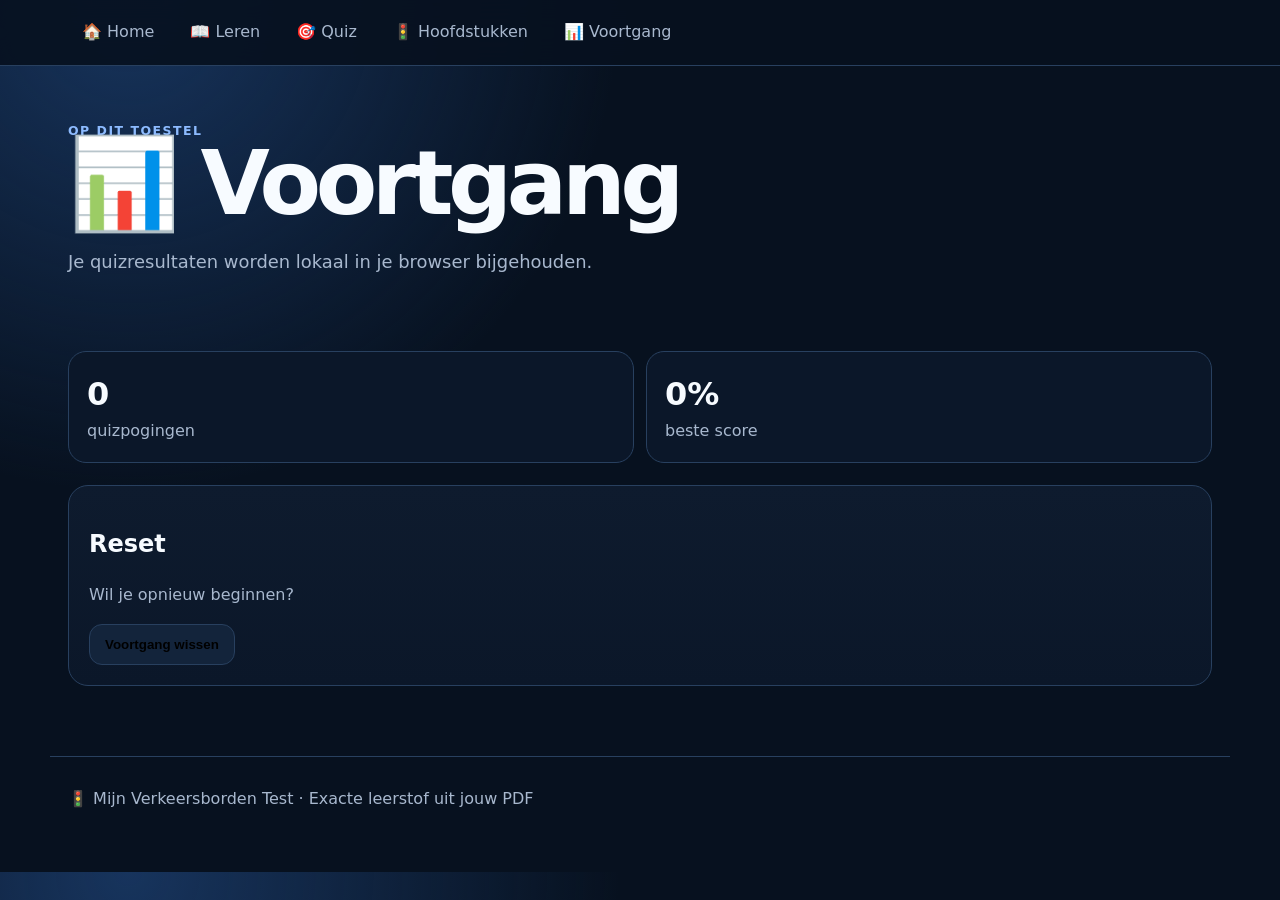
<file: progress.html>
<!doctype html><html lang="nl"><head><meta charset="utf-8"><meta name="viewport" content="width=device-width,initial-scale=1"><title>Voortgang · Mijn Verkeersborden Test</title><link rel="stylesheet" href="../style.css"></head><body><nav><div class="navin" data-nav></div></nav><main><div class="hero" style="padding:35px 0"><div class="eyebrow">Op dit toestel</div><h1>📊 Voortgang</h1><p>Je quizresultaten worden lokaal in je browser bijgehouden.</p></div><div class="stats"><div class="stat"><strong id="attempts">0</strong><span class="muted">quizpogingen</span></div><div class="stat"><strong id="best">0%</strong><span class="muted">beste score</span></div></div><div class="section"><h2>Reset</h2><p class="muted">Wil je opnieuw beginnen?</p><button class="btn" onclick="localStorage.clear();location.reload()">Voortgang wissen</button></div></main><footer class="footer" data-footer></footer><script src="../app.js"></script><script>
const attempts=Number(localStorage.getItem('quizAttempts')||0),best=Number(localStorage.getItem('quizBest')||0);
document.getElementById('attempts').textContent=attempts;document.getElementById('best').textContent=best+'%';
</script></body></html>
</file>
<file: style.css>
:root{--bg:#07111f;--panel:#0e1b2e;--panel2:#13243b;--text:#f7fbff;--muted:#a8b8ce;--line:#28405f;--accent:#68a8ff;--good:#5fe09a;--bad:#ff7180;--warn:#ffd166}
*{box-sizing:border-box}html{scroll-behavior:smooth}body{margin:0;background:radial-gradient(circle at 10% 0,#17345d,transparent 34%),var(--bg);color:var(--text);font-family:Inter,ui-sans-serif,system-ui,-apple-system,BlinkMacSystemFont,"Segoe UI",sans-serif;line-height:1.55}a{color:inherit;text-decoration:none}
.header{max-width:1180px;margin:auto;padding:26px 18px}.brand{font-weight:900;letter-spacing:-.02em}.hero{padding:65px 18px 45px;max-width:1180px;margin:auto}.hero h1{font-size:clamp(2.5rem,7vw,5.8rem);line-height:.98;letter-spacing:-.06em;margin:0 0 20px}.hero p{font-size:1.12rem;color:var(--muted);max-width:720px}
nav{position:sticky;top:0;z-index:20;background:#07111fe8;backdrop-filter:blur(18px);border-bottom:1px solid var(--line)}.navin{max-width:1180px;margin:auto;display:flex;gap:8px;overflow:auto;padding:10px 18px}.navin a{white-space:nowrap;padding:9px 13px;border:1px solid transparent;border-radius:12px;color:var(--muted)}.navin a:hover{border-color:var(--line);color:var(--text)}
main{max-width:1180px;margin:auto;padding:20px 18px 70px}.grid{display:grid;grid-template-columns:repeat(auto-fit,minmax(230px,1fr));gap:14px}.card,.section{background:linear-gradient(180deg,var(--panel),#0b1729);border:1px solid var(--line);border-radius:20px;padding:20px}.card{transition:.18s transform,.18s border-color}.card:hover{transform:translateY(-3px);border-color:#4d78aa}.card h3{margin:4px 0 8px}.muted{color:var(--muted)}.eyebrow{font-size:.78rem;text-transform:uppercase;letter-spacing:.12em;color:#8dbbff;font-weight:800}.btn{display:inline-flex;align-items:center;gap:8px;border:1px solid var(--line);background:var(--panel2);padding:12px 15px;border-radius:13px;font-weight:800;cursor:pointer}.btn.primary{background:var(--accent);color:#07111f;border-color:var(--accent)}.btn:hover{filter:brightness(1.08)}
.actions{display:flex;flex-wrap:wrap;gap:10px;margin-top:22px}.stats{display:grid;grid-template-columns:repeat(auto-fit,minmax(160px,1fr));gap:12px;margin:22px 0}.stat{padding:18px;border:1px solid var(--line);border-radius:18px;background:#0b1729}.stat strong{font-size:2rem;display:block}.progress{height:10px;background:#1d2b40;border-radius:99px;overflow:hidden}.progress i{display:block;height:100%;background:var(--accent);width:0}.tag{display:inline-block;padding:4px 9px;border:1px solid var(--line);border-radius:999px;color:#b9cdf0;font-size:.78rem}
.footer{max-width:1180px;margin:auto;padding:30px 18px 60px;color:var(--muted);border-top:1px solid var(--line)}
.hidden{display:none!important}input{width:100%;padding:14px;border:1px solid var(--line);background:#071321;color:var(--text);border-radius:13px;font-size:1rem}.answer{margin-top:15px}.good{color:var(--good)}.bad{color:var(--bad)}.warning{color:var(--warn)}
</file>
